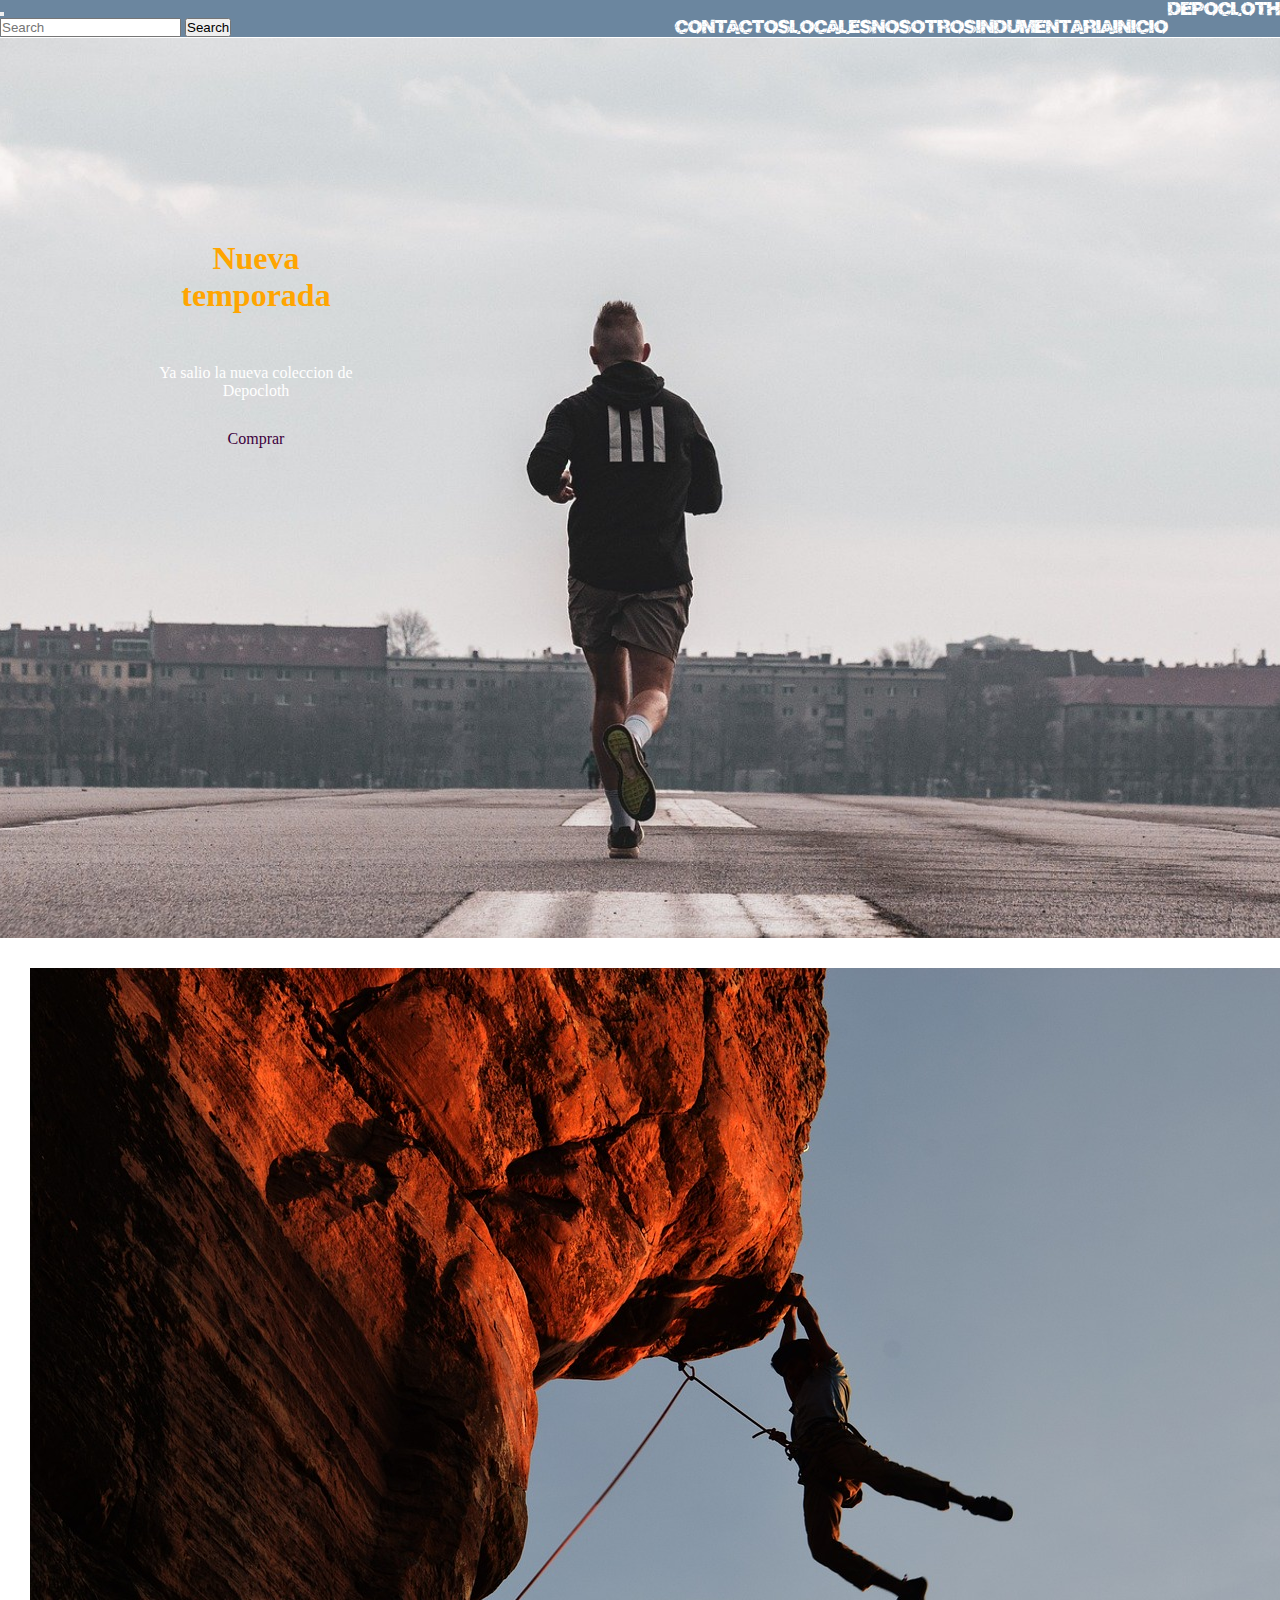
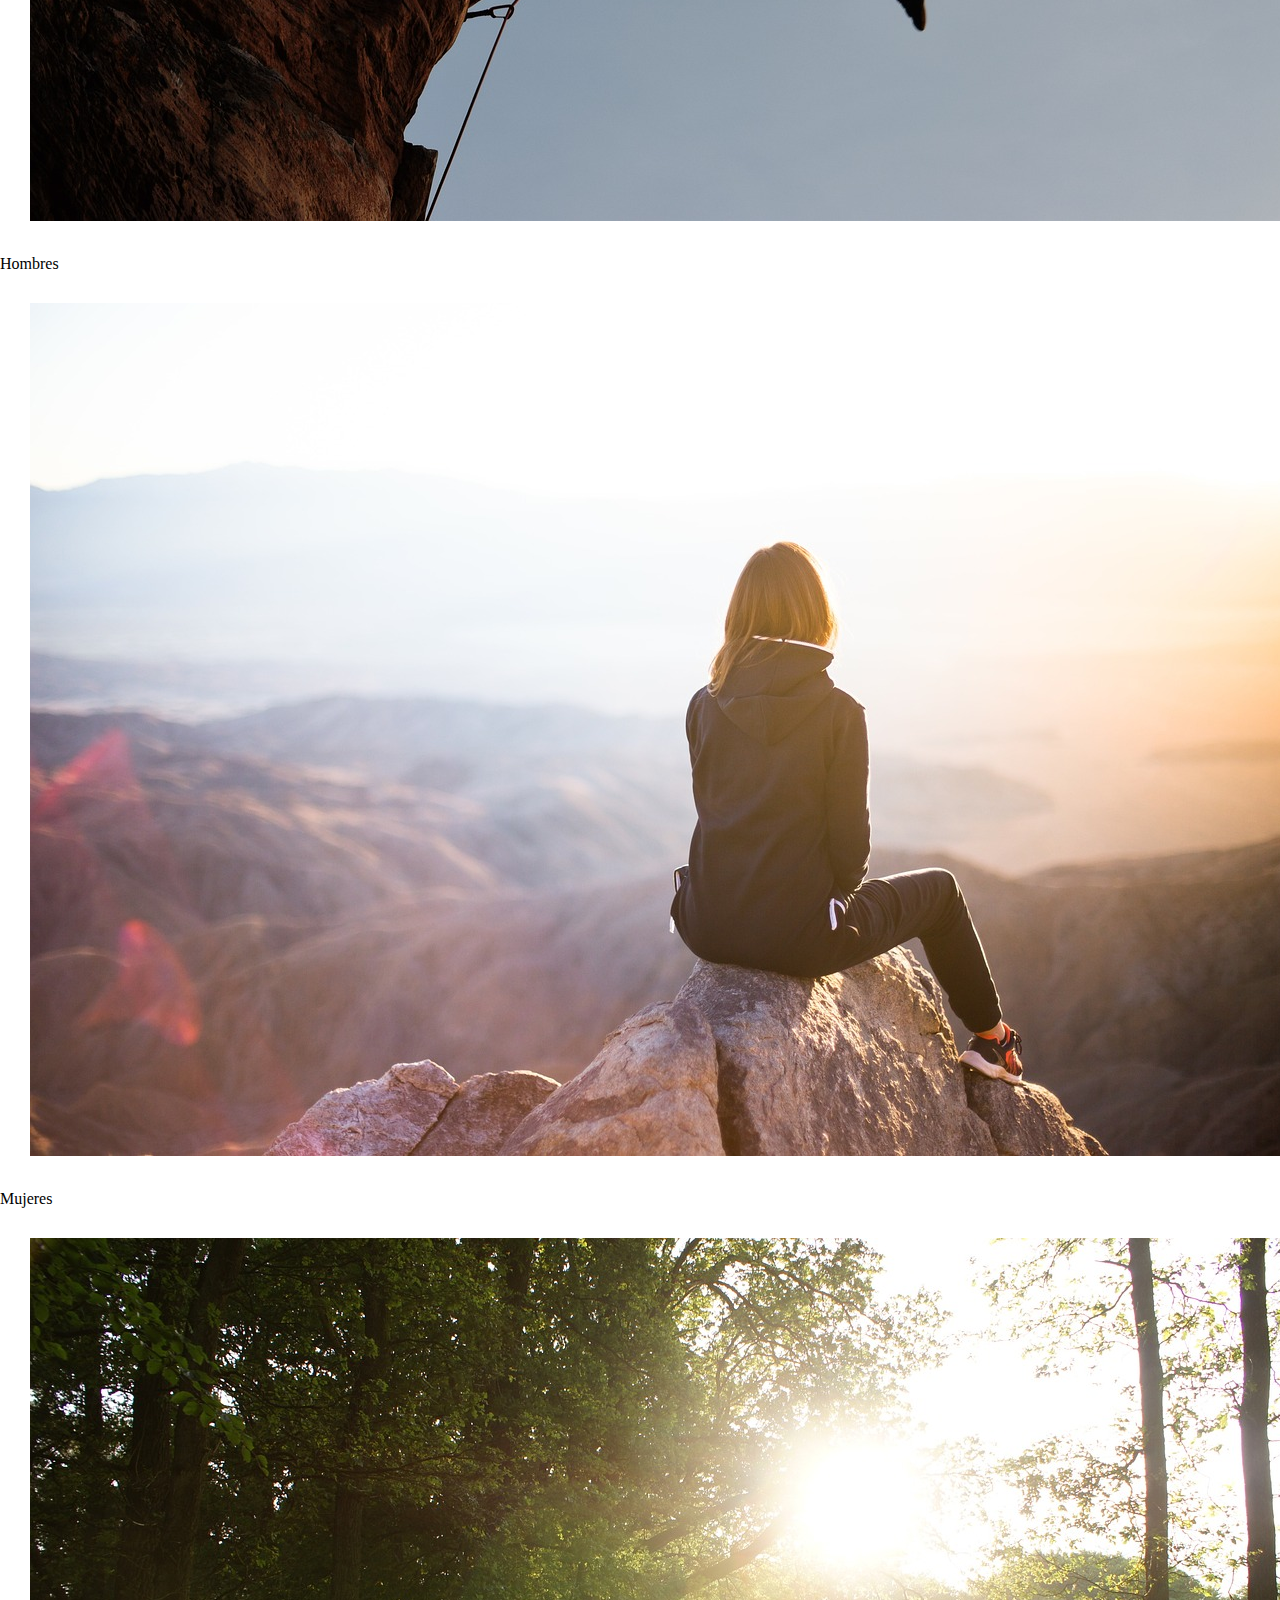
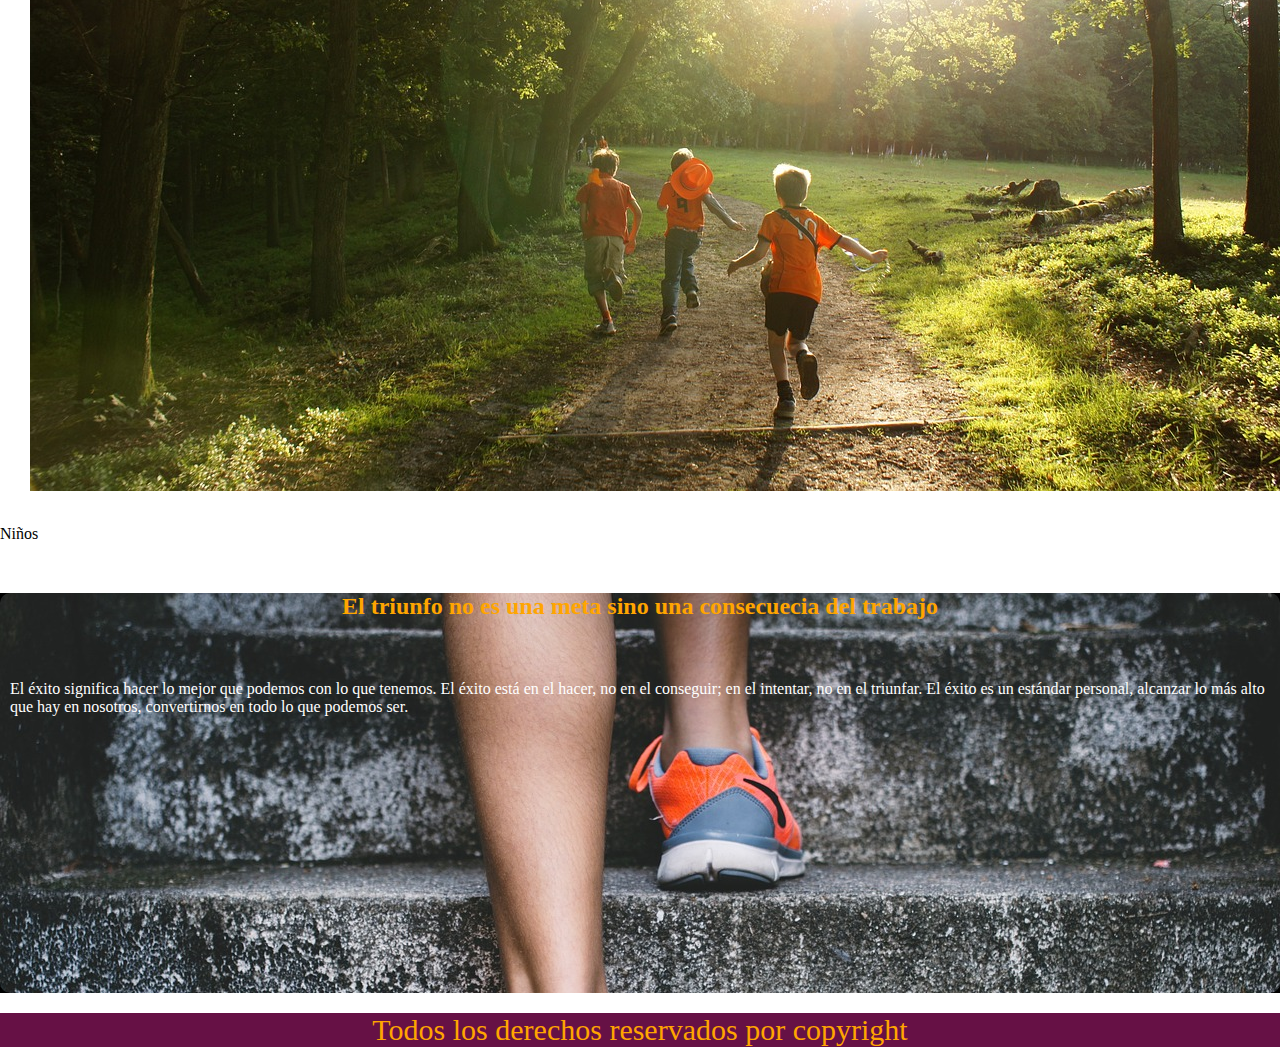
<file: index.html>
<!DOCTYPE html>
<html lang="es">

<head>
    <meta charset="UTF-8">
    <meta name="viewport" content="width=device-width, initial-scale=1.0">
    <link rel="stylesheet" href="https://cdnjs.cloudflare.com/ajax/libs/font-awesome/6.4.2/css/all.min.css"
        integrity="sha512-z3gLpd7yknf1YoNbCzqRKc4qyor8gaKU1qmn+CShxbuBusANI9QpRohGBreCFkKxLhei6S9CQXFEbbKuqLg0DA=="
        crossorigin="anonymous" referrerpolicy="no-referrer" />
    <link href="https://cdn.jsdelivr.net/npm/bootstrap@5.1.3/dist/css/bootstrap.min.css" rel="stylesheet"
        integrity="sha384-1BmE4kWBq78iYhFldvKuhfTAU6auU8tT94WrHftjDbrCEXSU1oBoqyl2QvZ6jIW3" crossorigin="anonymous">
    <link rel="stylesheet" href="style.css">
    <link rel="shortcut icon" href="../image/football-1406106_1280.jpg" type="image/x-icon">
    <title>DepoCloth</title>
</head>
    <meta charset="UTF-8">
    <meta name="keyword" content="ropa; Ropa; ropa casual; ropa urbana; zapatillas; Buzos;">
    <meta name="description" content="Indumentaria unisex, street style. Descubri nuestra ropa entrando a nuestra pagina WEB.">

<body>
    <nav class="navbar navbar-expand-lg navbar-dark bg-dark">
        <div class="container-fluid">
            <a class="navbar-brand" href="#">Depocloth</a>
            <button class="navbar-toggler" type="button" data-bs-toggle="collapse" data-bs-target="#navbarTogglerDemo02"
                aria-controls="navbarTogglerDemo02" aria-expanded="false" aria-label="Toggle navigation">
                <span class="navbar-toggler-icon"></span>
            </button>
            <div class="collapse navbar-collapse" id="navbarTogglerDemo02">
                <ul class="navbar-nav me-auto mb-2 mb-lg-0">
                    <li class="nav-item">
                        <a class="nav-link active" aria-current="page" href="#">Inicio</a>
                    </li>
                    <li class="nav-item">
                        <a class="nav-link" href="./pages/Indumentaria.html">Indumentaria</a>
                    </li>
                    <li class="nav-item">
                        <a class="nav-link" href="./pages/nosotros.html">Nosotros</a>
                    </li>
                    <li class="nav-item">
                        <a class="nav-link" href="./pages/locales.html">Locales</a>
                    </li>
                    <li class="nav-item">
                        <a class="nav-link" href="./pages/contactos.html">Contactos</a>
                    </li>
                </ul>
                <form class="d-flex">
                    <input class="form-control me-2" type="search" placeholder="Search" aria-label="Search">
                    <button class="btn btn-outline-light" type="submit">Search</button>
                </form>
            </div>
        </div>
    </nav>

    <main class="hero">
        <div class="hero_contenido">
            <h1>Nueva temporada</h1>
            <p>Ya salio la nueva coleccion de Depocloth</p>
            <a href="./pages/Indumentaria.html" class="Comprar">Comprar</a>
        </div>
    </main>
    <section> 
        <div class="container-fluid">
            <div class="row">
                <div class="col"><img src="./image/Hombre.jpg" alt="Hombre entrenando" class="carrusel"><p>Hombres</p></div>
                <div class="col"><img src="./image/Mujer.jpg" alt="Mujer entrenando" class="carrusel"><p>Mujeres</p></div>
                <div class="col"><img src="./image/Niños_corriendo.jpg" alt="Niños corriendo" class="carrusel"><p>Niños</p></div>
            </div>
        </div>
    </section>
    <section class="container01">
        <div class="cansado">
            <h2>El triunfo no es una meta sino una consecuecia del trabajo</h2>
            <p> El éxito significa hacer lo mejor que podemos con lo que tenemos. El éxito está en el hacer, no en el conseguir; en el intentar, no en el triunfar. El éxito es un estándar personal, alcanzar lo más alto que hay en nosotros, convertirnos en todo lo que podemos ser. </p>
        </div>
    </section>

    <footer>
        <p>Todos los derechos reservados por copyright</p>
        <div class="redes">
            <a href="facebook">
                <i class="fa-brands fa-facebook"></i>
            </a>
            <a href="instagram">
                <i class="fa-brands fa-instagram"></i>
            </a>
        </div>
    </footer>
    <script src="https://cdn.jsdelivr.net/npm/@popperjs/core@2.10.2/dist/umd/popper.min.js"
        integrity="sha384-7+zCNj/IqJ95wo16oMtfsKbZ9ccEh31eOz1HGyDuCQ6wgnyJNSYdrPa03rtR1zdB"
        crossorigin="anonymous"></script>
    <script src="https://cdn.jsdelivr.net/npm/bootstrap@5.1.3/dist/js/bootstrap.min.js"
        integrity="sha384-QJHtvGhmr9XOIpI6YVutG+2QOK9T+ZnN4kzFN1RtK3zEFEIsxhlmWl5/YESvpZ13"
        crossorigin="anonymous"></script>
</body>

</html>
</file>
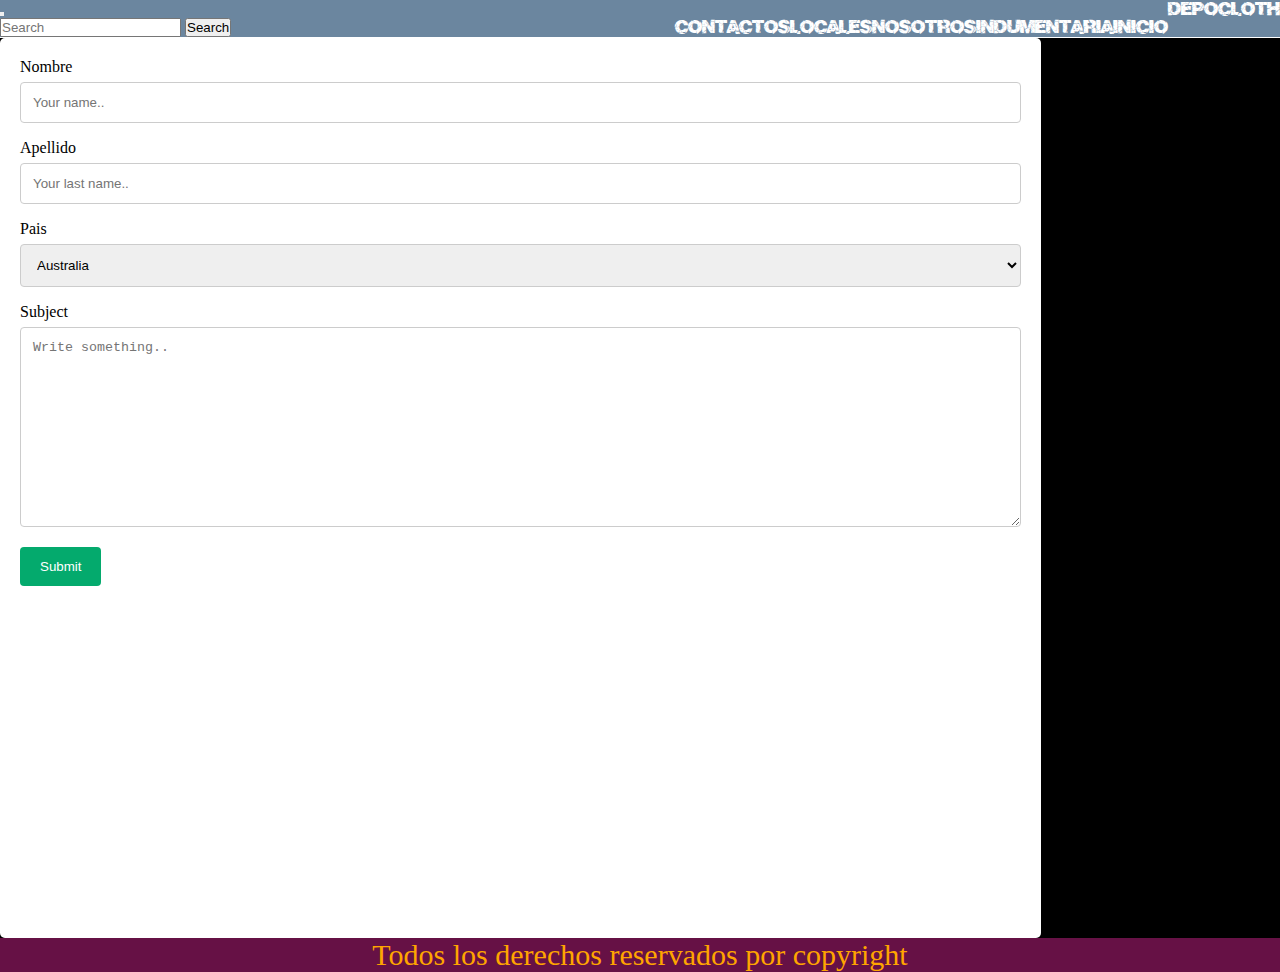
<file: pages/contactos.html>
<!DOCTYPE html>
<html lang="es">

<head>
    <meta charset="UTF-8">
    <meta name="viewport" content="width=device-width, initial-scale=1.0">
    <link rel="stylesheet" href="https://cdnjs.cloudflare.com/ajax/libs/font-awesome/6.4.2/css/all.min.css"
        integrity="sha512-z3gLpd7yknf1YoNbCzqRKc4qyor8gaKU1qmn+CShxbuBusANI9QpRohGBreCFkKxLhei6S9CQXFEbbKuqLg0DA=="
        crossorigin="anonymous" referrerpolicy="no-referrer" />
    <link href="https://cdn.jsdelivr.net/npm/bootstrap@5.1.3/dist/css/bootstrap.min.css" rel="stylesheet"
        integrity="sha384-1BmE4kWBq78iYhFldvKuhfTAU6auU8tT94WrHftjDbrCEXSU1oBoqyl2QvZ6jIW3" crossorigin="anonymous">
    <link rel="stylesheet" href="../style.css">
    <link rel="shortcut icon" href="../image/football-1406106_1280.jpg" type="image/x-icon">
    <title>DepoCloth</title>
</head>
<meta charset="UTF-8">
<meta name="keyword" content="ropa; Ropa; ropa casual; ropa urbana; zapatillas; Buzos;">
<meta name="description" content="Indumentaria unisex, street style. Descubri nuestra ropa entrando a nuestra pagina WEB.">

<body>
    <nav class="navbar navbar-expand-lg navbar-dark bg-dark">
        <div class="container-fluid">
            <a class="navbar-brand" href="#">Depocloth</a>
            <button class="navbar-toggler" type="button" data-bs-toggle="collapse" data-bs-target="#navbarTogglerDemo02"
                aria-controls="navbarTogglerDemo02" aria-expanded="false" aria-label="Toggle navigation">
                <span class="navbar-toggler-icon"></span>
            </button>
            <div class="collapse navbar-collapse" id="navbarTogglerDemo02">
                <ul class="navbar-nav me-auto mb-2 mb-lg-0">
                    <li class="nav-item">
                        <a class="nav-link" aria-current="page" href="../index.html">Inicio</a>
                    </li>
                    <li class="nav-item">
                        <a class="nav-link" href="../pages/Indumentaria.html">Indumentaria</a>
                    </li>
                    <li class="nav-item">
                        <a class="nav-link" href="../pages/nosotros.html">Nosotros</a>
                    </li>
                    <li class="nav-item">
                        <a class="nav-link" href="../pages/locales.html">Locales</a>
                    </li>
                    <li class="nav-item">
                        <a class="nav-link active" href="../pages/contactos.html">Contactos</a>
                    </li>
                </ul>
                <form class="d-flex">
                    <input class="form-control me-2" type="search" placeholder="Search" aria-label="Search">
                    <button class="btn btn-outline-success" type="submit">Search</button>
                </form>
            </div>
        </div>
    </nav>
    <main>
        <div class="container">
            <div class="row">
                <form>
                    <label for="fname">Nombre</label>
                    <input type="text" id="fname" name="firstname" placeholder="Your name..">
                    <label for="lname">Apellido</label>
                    <input type="text" id="lname" name="lastname" placeholder="Your last name..">
                    <label for="country">Pais</label>
                    <select id="country" name="country">
                        <option value="australia">Australia</option>
                        <option value="canada">Canada</option>
                        <option value="usa">USA</option>
                        <option value="brasil">Brasil</option>
                        <option value="uruguay">Uruguay</option>
                        <option value="chile">Chile</option>
                    </select>
                    <label for="subject">Subject</label>
                    <textarea id="subject" name="subject" placeholder="Write something.."
                        style="height:200px"></textarea>
                    <input type="submit" value="Submit">
                </form>
            </div>
        </div>
    </main>
    <footer class="container-fluid">
        <div class="row">
            <div>
                <p>Todos los derechos reservados por copyright</p>
            </div>
            <div class="redes">
                <a href="facebook">
                    <i class="fa-brands fa-facebook"></i>
                </a>
                <a href="instagram">
                    <i class="fa-brands fa-instagram"></i>
                </a>
            </div>
        </div>
    </footer>
    <script src="https://cdn.jsdelivr.net/npm/bootstrap@5.1.3/dist/js/bootstrap.min.js"
        integrity="sha384-QJHtvGhmr9XOIpI6YVutG+2QOK9T+ZnN4kzFN1RtK3zEFEIsxhlmWl5/YESvpZ13"
        crossorigin="anonymous"></script>
</body>

</html>
</file>
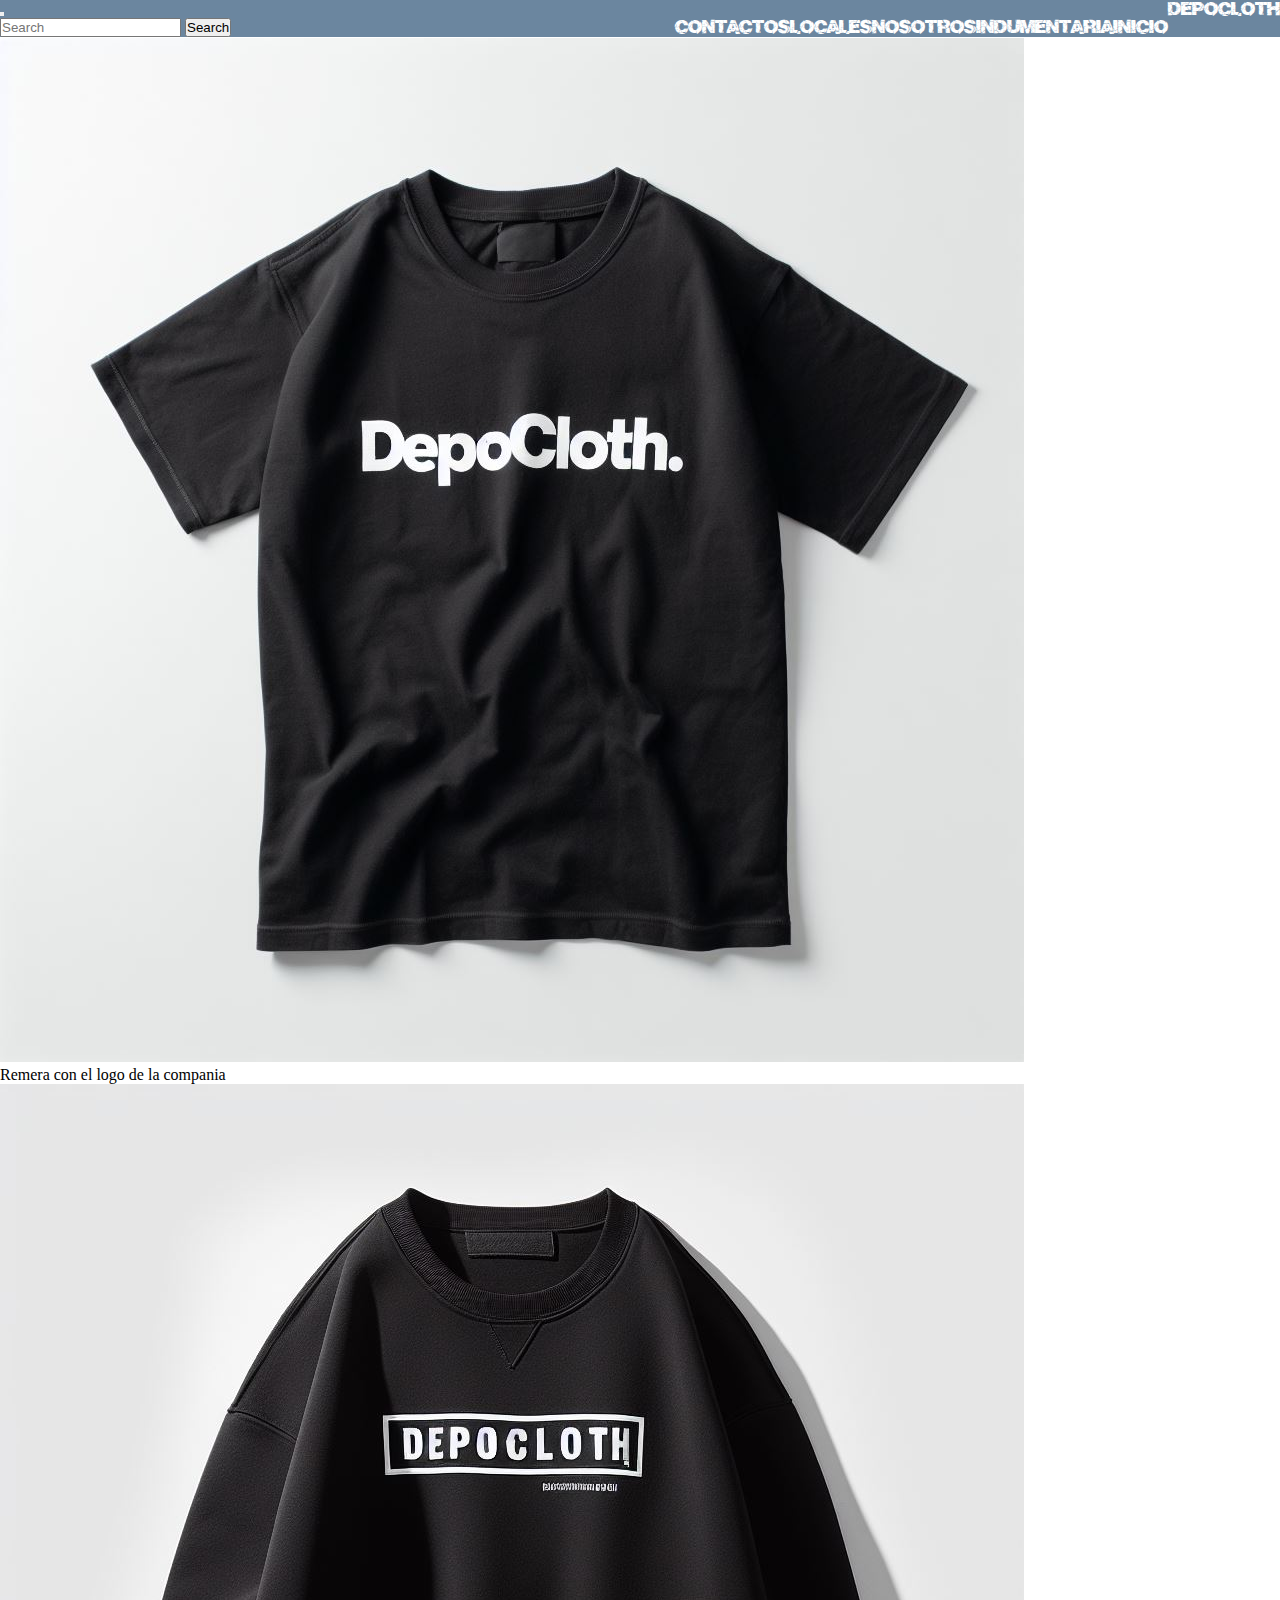
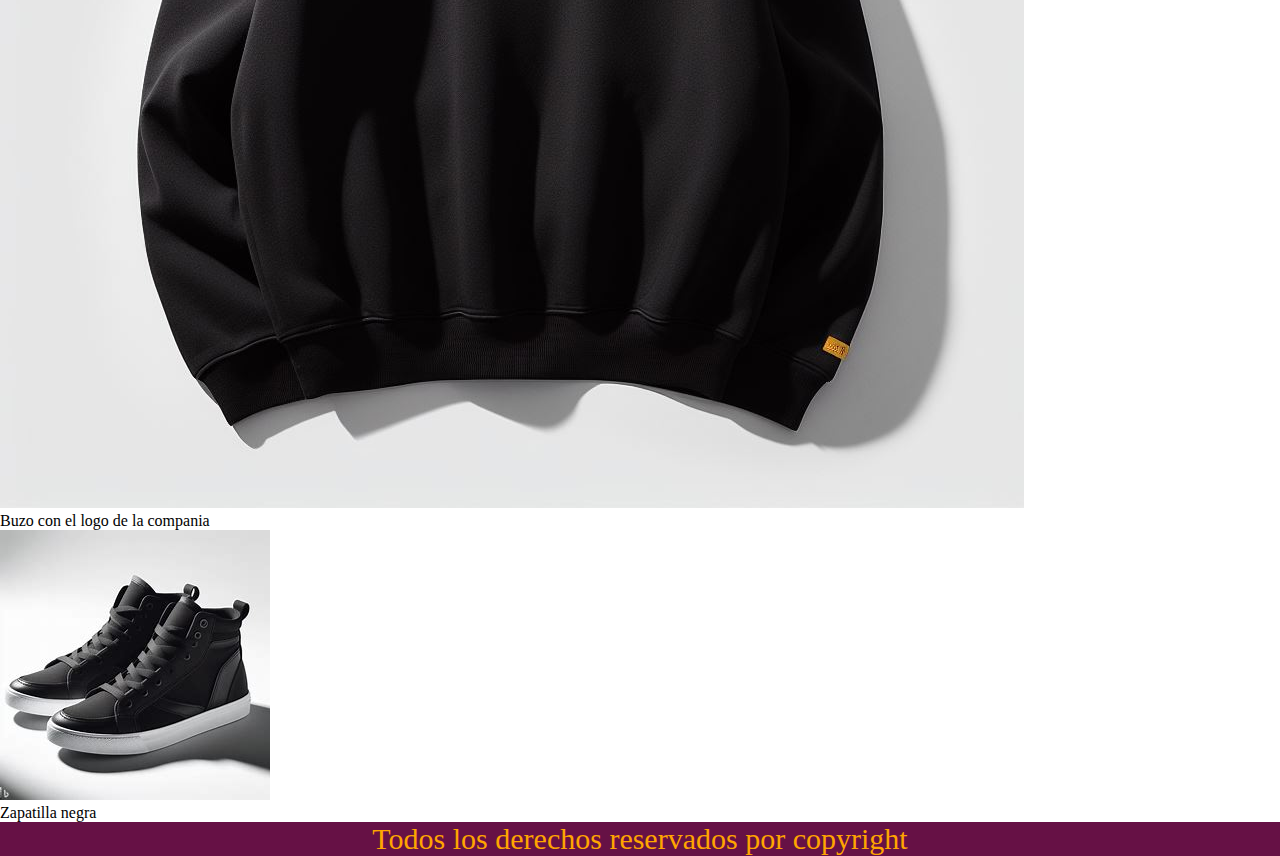
<file: pages/Indumentaria.html>
<!DOCTYPE html>
<html lang="es">

<head>
    <meta charset="UTF-8">
    <meta name="viewport" content="width=device-width, initial-scale=1.0">
    <link rel="stylesheet" href="https://cdnjs.cloudflare.com/ajax/libs/font-awesome/6.4.2/css/all.min.css"
        integrity="sha512-z3gLpd7yknf1YoNbCzqRKc4qyor8gaKU1qmn+CShxbuBusANI9QpRohGBreCFkKxLhei6S9CQXFEbbKuqLg0DA=="
        crossorigin="anonymous" referrerpolicy="no-referrer" />
    <link href="https://cdn.jsdelivr.net/npm/bootstrap@5.1.3/dist/css/bootstrap.min.css" rel="stylesheet"
        integrity="sha384-1BmE4kWBq78iYhFldvKuhfTAU6auU8tT94WrHftjDbrCEXSU1oBoqyl2QvZ6jIW3" crossorigin="anonymous">
    <link rel="stylesheet" href="../style.css">
    <link rel="shortcut icon" href="../image/football-1406106_1280.jpg" type="image/x-icon">
    <title>DepoCloth</title>
</head>
<meta charset="UTF-8">
<meta name="keyword" content="ropa; Ropa; ropa casual; ropa urbana; zapatillas; Buzos;">
<meta name="description" content="Indumentaria unisex, street style. Descubri nuestra ropa entrando a nuestra pagina WEB.">

<body>
    <nav class="navbar navbar-expand-lg navbar-dark bg-dark">
        <div class="container-fluid">
            <a class="navbar-brand" href="#">Depocloth</a>
            <button class="navbar-toggler" type="button" data-bs-toggle="collapse" data-bs-target="#navbarTogglerDemo02"
                aria-controls="navbarTogglerDemo02" aria-expanded="false" aria-label="Toggle navigation">
                <span class="navbar-toggler-icon"></span>
            </button>
            <div class="collapse navbar-collapse" id="navbarTogglerDemo02">
                <ul class="navbar-nav me-auto mb-2 mb-lg-0">
                    <li class="nav-item">
                        <a class="nav-link" aria-current="page" href="../index.html">Inicio</a>
                    </li>
                    <li class="nav-item">
                        <a class="nav-link active" href="../pages/Indumentaria.html">Indumentaria</a>
                    </li>
                    <li class="nav-item">
                        <a class="nav-link" href="../pages/nosotros.html">Nosotros</a>
                    </li>
                    <li class="nav-item">
                        <a class="nav-link" href="../pages/locales.html">Locales</a>
                    </li>
                    <li class="nav-item">
                        <a class="nav-link" href="../pages/contactos.html">Contactos</a>
                    </li>
                </ul>
                <form class="d-flex">
                    <input class="form-control me-2" type="search" placeholder="Search" aria-label="Search">
                    <button class="btn btn-outline-success" type="submit">Search</button>
                </form>
            </div>
        </div>
    </nav>
    <div class="row">
        <div class="card col-sm-4">
            <img src="../cloth/Remera.jpg" class="card-img-top" alt="Remera">
            <div class="card-body">
                <p class="card-text">Remera con el logo de la compania</p>
            </div>
        </div>
        <div class="card col-sm-4">
            <img src="../cloth/Buzo.jpg" class="card-img-top" alt="Buzo">
            <div class="card-body">
                <p class="card-text">Buzo con el logo de la compania</p>
            </div>
        </div>
        <div class="card col-sm-4">
                <img src="../cloth/Zapatilla.jpg" class="card-img-top" alt="Zapatilla">
                <div class="card-body">
                    <p class="card-text">Zapatilla negra</p>
                </div>
            </div>
        </div>
    <footer>
        <p>Todos los derechos reservados por copyright</p>
        <div class="redes">
            <a href="facebook">
                <i class="fa-brands fa-facebook"></i>
            </a>
            <a href="instagram">
                <i class="fa-brands fa-instagram"></i>
            </a>
        </div>
    </footer>
    <script src="https://cdn.jsdelivr.net/npm/bootstrap@5.1.3/dist/js/bootstrap.min.js"
        integrity="sha384-QJHtvGhmr9XOIpI6YVutG+2QOK9T+ZnN4kzFN1RtK3zEFEIsxhlmWl5/YESvpZ13"
        crossorigin="anonymous"></script>
</body>

</html>
</file>
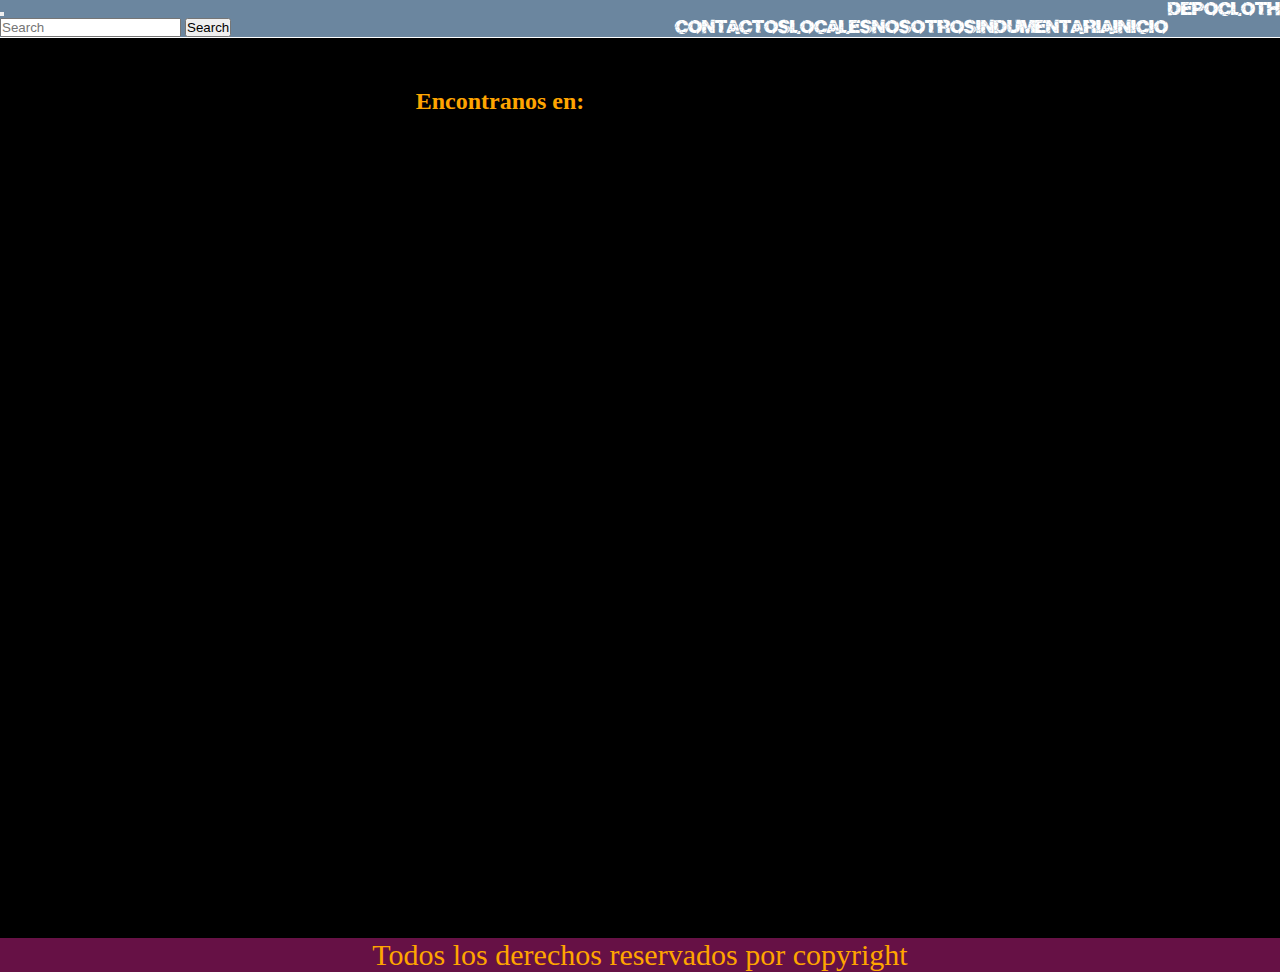
<file: pages/locales.html>
<!DOCTYPE html>
<html lang="es">

<head>
    <meta charset="UTF-8">
    <meta name="viewport" content="width=device-width, initial-scale=1.0">
    <link rel="stylesheet" href="https://cdnjs.cloudflare.com/ajax/libs/font-awesome/6.4.2/css/all.min.css"
        integrity="sha512-z3gLpd7yknf1YoNbCzqRKc4qyor8gaKU1qmn+CShxbuBusANI9QpRohGBreCFkKxLhei6S9CQXFEbbKuqLg0DA=="
        crossorigin="anonymous" referrerpolicy="no-referrer" />
    <link href="https://cdn.jsdelivr.net/npm/bootstrap@5.1.3/dist/css/bootstrap.min.css" rel="stylesheet"
        integrity="sha384-1BmE4kWBq78iYhFldvKuhfTAU6auU8tT94WrHftjDbrCEXSU1oBoqyl2QvZ6jIW3" crossorigin="anonymous">
    <link rel="stylesheet" href="../style.css">
    <link rel="shortcut icon" href="../image/football-1406106_1280.jpg" type="image/x-icon">
    <title>DepoCloth</title>
</head>
    <meta charset="UTF-8">
    <meta name="keyword" content="ropa; Ropa; ropa casual; ropa urbana; zapatillas; Buzos;">
    <meta name="description" content="Indumentaria unisex, street style. Descubri nuestra ropa entrando a nuestra pagina WEB.">

<body>
    <nav class="navbar navbar-expand-lg navbar-dark bg-dark">
        <div class="container-fluid">
            <a class="navbar-brand" href="#">Depocloth</a>
            <button class="navbar-toggler" type="button" data-bs-toggle="collapse" data-bs-target="#navbarTogglerDemo02"
                aria-controls="navbarTogglerDemo02" aria-expanded="false" aria-label="Toggle navigation">
                <span class="navbar-toggler-icon"></span>
            </button>
            <div class="collapse navbar-collapse" id="navbarTogglerDemo02">
                <ul class="navbar-nav me-auto mb-2 mb-lg-0">
                    <li class="nav-item">
                        <a class="nav-link" aria-current="page" href="../index.html">Inicio</a>
                    </li>
                    <li class="nav-item">
                        <a class="nav-link" href="../pages/Indumentaria.html">Indumentaria</a>
                    </li>
                    <li class="nav-item">
                        <a class="nav-link" href="../pages/nosotros.html">Nosotros</a>
                    </li>
                    <li class="nav-item">
                        <a class="nav-link active" href="../pages/locales.html">Locales</a>
                    </li>
                    <li class="nav-item">
                        <a class="nav-link" href="../pages/contactos.html">Contactos</a>
                    </li>
                </ul>
                <form class="d-flex">
                    <input class="form-control me-2" type="search" placeholder="Search" aria-label="Search">
                    <button class="btn btn-outline-success" type="submit">Search</button>
                </form>
            </div>
        </div>
    </nav>
    <main class="main_locales">
        <div class="texto_locales">
            <h2>Encontranos en:</h2>
            <iframe
                src="https://www.google.com/maps/embed?pb=!1m18!1m12!1m3!1d4124.302989613627!2d-58.383463731120216!3d-34.60460551706309!2m3!1f0!2f0!3f0!3m2!1i1024!2i768!4f13.1!3m3!1m2!1s0x4aa9f0a6da5edb%3A0x11bead4e234e558b!2sObelisco!5e0!3m2!1ses-419!2sar!4v1698522073645!5m2!1ses-419!2sar"
                width="1000" height="450" style="border:0;" allowfullscreen="" loading="lazy"
                referrerpolicy="no-referrer-when-downgrade"></iframe>
        </div>
    </main>
    <footer>
        <p>Todos los derechos reservados por copyright</p>
        <div class="redes">
            <a href="facebook">
                <i class="fa-brands fa-facebook"></i>
            </a>
            <a href="instagram">
                <i class="fa-brands fa-instagram"></i>
            </a>
        </div>
    </footer>
    <script src="https://cdn.jsdelivr.net/npm/bootstrap@5.1.3/dist/js/bootstrap.min.js"
        integrity="sha384-QJHtvGhmr9XOIpI6YVutG+2QOK9T+ZnN4kzFN1RtK3zEFEIsxhlmWl5/YESvpZ13"
        crossorigin="anonymous"></script>
</body>

</html>
</file>
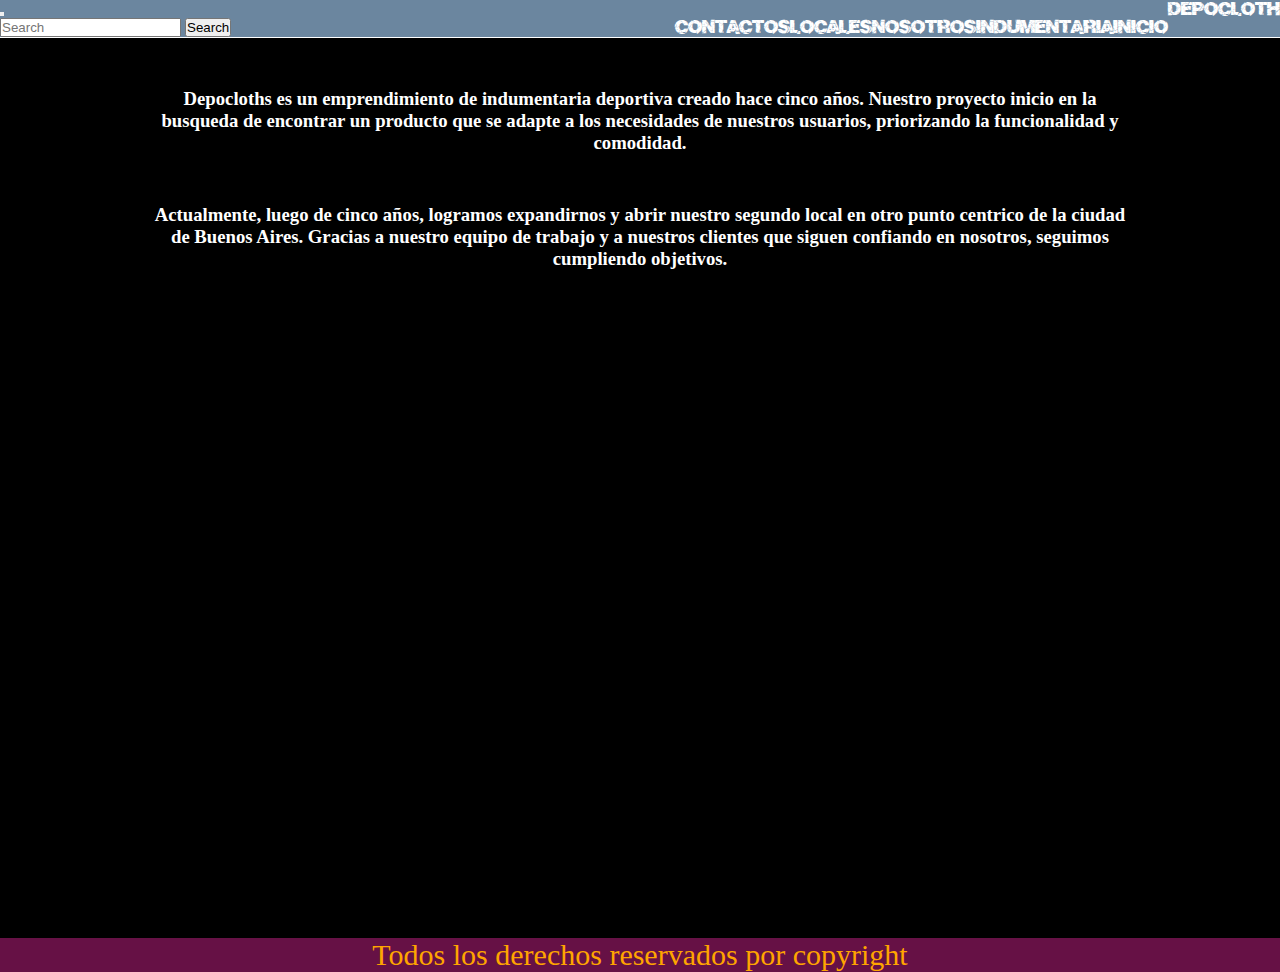
<file: pages/nosotros.html>
<!DOCTYPE html>
<html lang="es">

<head>
    <meta charset="UTF-8">
    <meta name="viewport" content="width=device-width, initial-scale=1.0">
    <link rel="stylesheet" href="https://cdnjs.cloudflare.com/ajax/libs/font-awesome/6.4.2/css/all.min.css"
        integrity="sha512-z3gLpd7yknf1YoNbCzqRKc4qyor8gaKU1qmn+CShxbuBusANI9QpRohGBreCFkKxLhei6S9CQXFEbbKuqLg0DA=="
        crossorigin="anonymous" referrerpolicy="no-referrer" />
    <link href="https://cdn.jsdelivr.net/npm/bootstrap@5.1.3/dist/css/bootstrap.min.css" rel="stylesheet"
        integrity="sha384-1BmE4kWBq78iYhFldvKuhfTAU6auU8tT94WrHftjDbrCEXSU1oBoqyl2QvZ6jIW3" crossorigin="anonymous">
    <link rel="stylesheet" href="../style.css">
    <link rel="shortcut icon" href="../image/football-1406106_1280.jpg" type="image/x-icon">
    <title>DepoCloth</title>
</head>
<meta charset="UTF-8">
<meta name="keyword" content="ropa; Ropa; ropa casual; ropa urbana; zapatillas; Buzos;">
<meta name="description" content="Indumentaria unisex, street style. Descubri nuestra ropa entrando a nuestra pagina WEB.">

<body>
    <nav class="navbar navbar-expand-lg navbar-dark bg-dark">
        <div class="container-fluid">
            <a class="navbar-brand" href="#">Depocloth</a>
            <button class="navbar-toggler" type="button" data-bs-toggle="collapse" data-bs-target="#navbarTogglerDemo02"
                aria-controls="navbarTogglerDemo02" aria-expanded="false" aria-label="Toggle navigation">
                <span class="navbar-toggler-icon"></span>
            </button>
            <div class="collapse navbar-collapse" id="navbarTogglerDemo02">
                <ul class="navbar-nav me-auto mb-2 mb-lg-0">
                    <li class="nav-item">
                        <a class="nav-link" aria-current="page" href="../index.html">Inicio</a>
                    </li>
                    <li class="nav-item">
                        <a class="nav-link" href="../pages/Indumentaria.html">Indumentaria</a>
                    </li>
                    <li class="nav-item">
                        <a class="nav-link active" href="../pages/nosotros.html">Nosotros</a>
                    </li>
                    <li class="nav-item">
                        <a class="nav-link" href="../pages/locales.html">Locales</a>
                    </li>
                    <li class="nav-item">
                        <a class="nav-link" href="../pages/contactos.html">Contactos</a>
                    </li>
                </ul>
                <form class="d-flex">
                    <input class="form-control me-2" type="search" placeholder="Search" aria-label="Search">
                    <button class="btn btn-outline-success" type="submit">Search</button>
                </form>
            </div>
        </div>
    </nav>
    <main>
        <div class="sobre_nosotros">
            <h3 class="primer_texto">Depocloths es un emprendimiento de indumentaria deportiva creado hace cinco años.
                Nuestro proyecto inicio en la busqueda de encontrar un producto que se adapte a los necesidades de
                nuestros usuarios, priorizando la funcionalidad y comodidad.

            </h3>
            <h3 class="segundo_texto">Actualmente, luego de cinco años, logramos expandirnos y abrir nuestro segundo
                local en otro punto centrico de la ciudad de Buenos Aires. Gracias a nuestro equipo de trabajo y a
                nuestros clientes que siguen confiando en nosotros, seguimos cumpliendo objetivos.
            </h3>
        </div>
    </main>
    <footer>
        <p>Todos los derechos reservados por copyright</p>
        <div class="redes">
            <a href="facebook">
                <i class="fa-brands fa-facebook"></i>
            </a>
            <a href="instagram">
                <i class="fa-brands fa-instagram"></i>
            </a>
        </div>
    </footer>
    <script src="https://cdn.jsdelivr.net/npm/bootstrap@5.1.3/dist/js/bootstrap.min.js"
        integrity="sha384-QJHtvGhmr9XOIpI6YVutG+2QOK9T+ZnN4kzFN1RtK3zEFEIsxhlmWl5/YESvpZ13"
        crossorigin="anonymous"></script>
</body>

</html>
</file>
<file: style.css>
* {
  margin: 0;
  padding: 0;
}

header {
  background-color: rgba(31, 71, 109, 0.6588235294);
  padding: 20px;
  height: 80px;
  font-size: 40px;
  display: flex;
  justify-content: space-around;
  align-items: center;
}

header div a {
  color: white;
}

nav div a {
  float: right;
  font-family: logo;
  src: url(Fonts/Crackvetica.ttf);
}

nav div ul {
  float: right;
  font-family: barra navegacion;
  src: url(Fonts/War\ is\ Over.ttf);
}

nav ul li {
  display: inline;
}

nav {
  background-color: rgba(31, 71, 109, 0.6588235294);
}

nav a:hover {
  color: black;
}

@font-face {
  font-family: barra navegacion;
  src: url(Fonts/War\ is\ Over.ttf);
}
@font-face {
  font-family: logo;
  src: url(Fonts/Crackvetica.ttf);
}
nav a {
  text-decoration: none;
  color: white;
}

h2 {
  color: orange;
  text-align: center;
  margin: 50px;
}

.sec {
  height: 700px;
  background-color: black;
}

/* Estilo para Main*/
main {
  background-color: black;
  height: 500px;
  width: 100%;
  display: flex;
  justify-content: flex-start;
  min-height: 100vh;
}

footer {
  background-color: rgb(102, 17, 69);
  color: orange;
  text-align: center;
  font-size: 30px;
}

footer a {
  font-style: italic;
  color: aqua;
  text-decoration: none;
}

.hero {
  background-image: url(../image/runner-7876675_1280.jpg);
  width: 100%;
  background-position: center;
  background-repeat: no-repeat;
  display: grid;
  background-size: cover;
  grid-template-columns: repeat(10, 1fr);
  grid-template-rows: repeat(8, 1fr);
}

.hero_contenido {
  grid-column: 2/4;
  grid-row: 2/5;
  align-self: center;
  justify-self: center;
  text-align: center;
}

/* Estilo para Contacto*/
input[type=text], select, textarea {
  width: 100%;
  padding: 12px;
  border: 1px solid #ccc;
  border-radius: 4px;
  box-sizing: border-box;
  margin-top: 6px;
  margin-bottom: 16px;
}

input[type=submit] {
  background-color: #04AA6D;
  color: white;
  padding: 12px 20px;
  border: none;
  border-radius: 4px;
  cursor: pointer;
}

input[type=submit]:hover {
  background-color: #45a049;
}

.container {
  border-radius: 5px;
  background-color: white;
  padding: 20px;
}

.container01 {
  background-color: black;
  color: white;
}

.container01 p {
  padding: 10px;
}

.cansado {
  background-image: url(./image/people-escalera.jpg);
  height: 400px;
  width: 80%;
  background-size: cover;
  background-repeat: no-repeat;
  border-radius: 10px;
  margin: 20px 0px 20px 0px;
}

section img {
  width: 100%;
  text-align: center;
  margin: 30px;
}

h1 {
  color: orange;
  text-align: center;
  margin: 50px;
}

main img {
  width: auto;
  height: 450px;
  background-color: black;
}

main p {
  text-align: center;
  color: white;
  width: 100%;
  margin: 30px;
}

.main_locales {
  background-color: black;
  height: 800px;
  width: 100%;
}

.info_remera {
  display: flex;
}

h3 {
  text-align: center;
  padding-top: 50px;
}

.primer_texto {
  text-align: center;
  color: white;
  padding-left: 150px;
  padding-right: 150px;
}

.segundo_texto {
  text-align: center;
  color: white;
  padding-left: 150px;
  padding-right: 150px;
}

main div h1 {
  justify-self: center;
  align-self: center;
}

main div p {
  justify-self: center;
  align-self: center;
  text-align: center;
  display: flex;
  grid-column: 2/4;
  grid-row: 2/5;
}

main div a {
  color: rgb(61, 0, 61);
  text-decoration: none;
}

nav {
  background-color: rgba(31, 71, 109, 0.6588235294);
}

.cansado {
  width: auto;
}

/*# sourceMappingURL=style.css.map */
</file>
